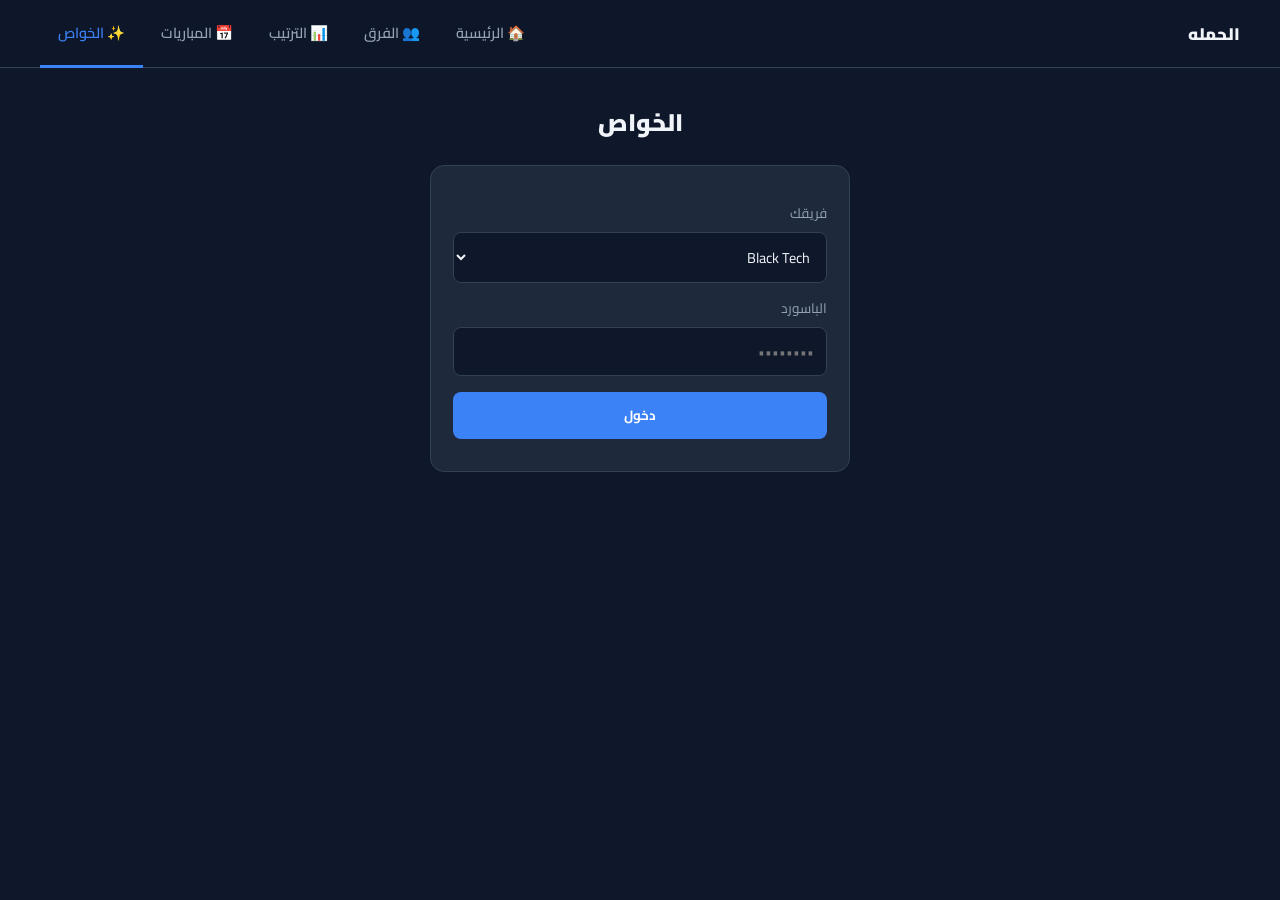
<file: khawas.html>
<!DOCTYPE html>
<html lang="ar" dir="rtl">
<head>
  <meta charset="UTF-8" />
  <meta name="viewport" content="width=device-width, initial-scale=1.0" />
  <title>الخواص - El7amla Fantasy League</title>
  <link href="https://fonts.googleapis.com/css2?family=Cairo:wght@400;600;700;900&display=swap" rel="stylesheet" />
  <link rel="stylesheet" href="css/style.css" />
</head>
<body>

  <nav class="site-nav">
    <div class="nav-inner">
      <a href="index.html" class="nav-logo"><span class="logo-ar">الحمله</span></a>
      <div class="nav-links">
        <a href="index.html">🏠 الرئيسية</a>
        <a href="teams.html">👥 الفرق</a>
        <a href="standings.html">📊 الترتيب</a>
        <a href="fixtures.html">📅 المباريات</a>
        <a href="khawas.html" class="active">✨ الخواص</a>
      </div>
    </div>
  </nav>

  <main class="main-content">
    <h1 style="font-size:1.5rem;font-weight:900;margin-bottom:20px;text-align:center;">الخواص</h1>

    <!-- فورم الدخول -->
    <div class="khawas-box" id="login-box">
      <label>فريقك</label>
      <select id="team-select"></select>

      <label>الباسورد</label>
      <input type="password" id="password-input" placeholder="••••••••" />

      <button class="khawas-btn" onclick="handleLogin()">دخول</button>
      <div id="login-error" class="khawas-error"></div>
    </div>

    <!-- شاشة الفريق بعد الدخول -->
    <div class="khawas-box" id="status-box" style="display:none;">
      <h3 id="team-name-display" style="font-weight:900;margin-bottom:10px;"></h3>
      <div id="chips-usage"></div>

      <label>نوع الخاصية</label>
      <select id="chip-type-select" onchange="renderActivationFields()">
        <option value="bonus3">bonus3</option>
        <option value="double_player">double_player</option>
        <option value="one_v_one">one_v_one</option>
      </select>

      <label>رقم الجولة (GW)</label>
      <input type="number" id="gw-input" min="1" max="38" />

      <div id="extra-fields"></div>

      <button class="khawas-btn" onclick="handleActivate()">تفعيل</button>
      <div id="activate-msg"></div>
    </div>
  </main>

  <script src="js/shared.js"></script>
  <script>
    let currentToken = null;
    let currentTeam = null;

    async function populateTeamSelect() {
      const teamsConfig = await getTeamsConfig();
      const select = document.getElementById('team-select');
      select.innerHTML = Object.keys(teamsConfig)
        .map(name => `<option value="${escapeHtml(name)}">${escapeHtml(name)}</option>`)
        .join('');
    }
    populateTeamSelect();

    async function handleLogin() {
      const team = document.getElementById('team-select').value;
      const password = document.getElementById('password-input').value;
      const errorBox = document.getElementById('login-error');
      errorBox.textContent = '';

      const result = await khawasLogin(team, password);
      if (result.error) {
        errorBox.textContent = result.error;
        return;
      }
      currentToken = result.token;
      currentTeam = result.team;
      document.getElementById('login-box').style.display = 'none';
      document.getElementById('status-box').style.display = 'block';
      document.getElementById('team-name-display').textContent = currentTeam;
      loadStatus();
    }

    async function loadStatus() {
      const result = await khawasStatus(currentToken);
      if (result.error) return;
      const usageBox = document.getElementById('chips-usage');
      usageBox.innerHTML = Object.entries(result.usage).map(([type, u]) => {
        const full = u.used >= u.limit;
        return `<div class="chip-row ${full ? 'chip-used-up' : ''}">
          <span>${type}</span><span>${u.used} / ${u.limit}</span>
        </div>`;
      }).join('');
    }

    function renderActivationFields() {
      const type = document.getElementById('chip-type-select').value;
      const box = document.getElementById('extra-fields');
      if (type === 'double_player') {
        box.innerHTML = `
          <label>اللاعب اللي هيتضاعف</label>
          <input type="text" id="doubledPlayer" placeholder="اسم اللاعب">
          <label>اللاعب اللي هيتصفر</label>
          <input type="text" id="zeroedPlayer" placeholder="اسم اللاعب">`;
      } else if (type === 'one_v_one') {
        box.innerHTML = `
          <label>لاعبك في التحدي</label>
          <input type="text" id="myPlayer" placeholder="اسم لاعبك">
          <label>لاعب الخصم في التحدي</label>
          <input type="text" id="oppPlayer" placeholder="اسم لاعب الخصم">`;
      } else {
        box.innerHTML = '';
      }
    }
    renderActivationFields();

    async function handleActivate() {
      const chipType = document.getElementById('chip-type-select').value;
      const gw = parseInt(document.getElementById('gw-input').value, 10);
      const msgBox = document.getElementById('activate-msg');
      msgBox.className = '';
      msgBox.textContent = '';

      const payload = { token: currentToken, chipType, gw };
      if (chipType === 'double_player') {
        payload.doubledPlayer = document.getElementById('doubledPlayer').value;
        payload.zeroedPlayer = document.getElementById('zeroedPlayer').value;
      }
      if (chipType === 'one_v_one') {
        payload.myPlayer = document.getElementById('myPlayer').value;
        payload.oppPlayer = document.getElementById('oppPlayer').value;
      }

      const result = await khawasActivate(payload);
      if (result.error) {
        msgBox.className = 'khawas-error';
        msgBox.textContent = result.error;
        return;
      }
      msgBox.className = 'khawas-success';
      msgBox.textContent = 'تم التفعيل بنجاح!';
      loadStatus();
    }
  </script>
</body>
</html>
</file>
<file: css/style.css>
/* ============================================
   El7amla League — Shared Stylesheet
   Loaded by every page. Edit colors/fonts here
   ONCE and every page updates together.
   ============================================ */

*, *::before, *::after { box-sizing: border-box; margin: 0; padding: 0; }

:root {
  --bg-primary:   #0f172a;
  --bg-card:      #1e293b;
  --border:       #334155;
  --text-primary: #f1f5f9;
  --text-muted:   #94a3b8;
  --blue-accent:  #3b82f6;
  --blue-dark:    #1d4ed8;
  --gold:         #fbbf24;
  --nav-h:        68px;
}

html { scroll-behavior: smooth; }

body {
  font-family: 'Cairo', sans-serif;
  background: var(--bg-primary);
  color: var(--text-primary);
  min-height: 100vh;
  direction: rtl;
}

/* ── NAV ── */
.site-nav {
  position: fixed; top: 0; left: 0; right: 0; height: var(--nav-h);
  background: rgba(15,23,42,.96);
  backdrop-filter: blur(12px);
  border-bottom: 1px solid var(--border);
  z-index: 1000;
  display: flex; align-items: center; padding: 0 20px;
}
.nav-inner { max-width: 1200px; margin: 0 auto; width: 100%; display: flex; align-items: center; }
.nav-logo { display: flex; align-items: center; gap: 11px; text-decoration: none; margin-left: auto; }
.logo-ar { font-weight: 900; font-size: 1.05rem; color: var(--text-primary); }
.nav-links { display: flex; align-items: center; margin-right: auto; }
.nav-links a {
  color: var(--text-muted); text-decoration: none; font-size: .9rem; font-weight: 600;
  padding: 8px 18px; border-bottom: 3px solid transparent; transition: .2s;
  height: var(--nav-h); display: flex; align-items: center;
}
.nav-links a:hover, .nav-links a.active { color: var(--blue-accent); border-bottom-color: var(--blue-accent); }

/* ── LAYOUT ── */
.main-content { max-width: 1200px; margin: 0 auto; padding: calc(var(--nav-h) + 32px) 16px 60px; }

/* ── TABLE ── */
.table-wrap { background: var(--bg-card); border: 1px solid var(--border); border-radius: 16px; overflow: hidden; }
table { width: 100%; border-collapse: collapse; font-size: .88rem; }
thead tr { background: linear-gradient(90deg, var(--blue-dark), var(--blue-accent)); }
thead th { padding: 13px 10px; text-align: center; font-weight: 700; font-size: .78rem; color: #e0eaff; }
tbody tr { border-bottom: 1px solid rgba(51,65,85,.6); }
tbody tr:last-child { border-bottom: none; }
tbody td { padding: 12px 10px; text-align: center; }
.pts-total { font-weight: 900; color: var(--blue-accent); }

/* ── STATE ── */
.state-box { text-align: center; padding: 40px 20px; color: var(--text-muted); }

/* ── TEAMS GRID ── */
.teams-grid {
  display: grid;
  grid-template-columns: repeat(auto-fill, minmax(220px, 1fr));
  gap: 16px;
}
.team-card {
  background: var(--bg-card);
  border: 1px solid var(--border);
  border-right: 4px solid;
  border-radius: 12px;
  padding: 16px;
}
.team-card-header { font-weight: 900; font-size: 1.05rem; margin-bottom: 10px; }
.team-card-players { list-style: none; color: var(--text-muted); font-size: .9rem; }
.team-card-players li { padding: 4px 0; }

/* ── FIXTURES ── */
.gw-block { background: var(--bg-card); border: 1px solid var(--border); border-radius: 12px; padding: 14px 18px; margin-bottom: 14px; }
.gw-title { font-weight: 900; color: var(--gold); margin-bottom: 10px; font-size: .95rem; }
.fixture-row { display: flex; align-items: center; justify-content: center; gap: 14px; padding: 6px 0; font-size: .9rem; }
.fixture-team { min-width: 140px; text-align: center; font-weight: 700; }
.fixture-vs { color: var(--text-muted); font-size: .75rem; }

/* ── KHAWAS ── */
.khawas-box { background: var(--bg-card); border: 1px solid var(--border); border-radius: 14px; padding: 22px; max-width: 420px; margin: 0 auto; }
.khawas-box label { display: block; font-size: .85rem; color: var(--text-muted); margin: 12px 0 6px; }
.khawas-box input, .khawas-box select {
  width: 100%; padding: 10px 12px; border-radius: 8px; border: 1px solid var(--border);
  background: var(--bg-primary); color: var(--text-primary); font-family: inherit; font-size: .9rem;
}
.khawas-btn {
  width: 100%; margin-top: 16px; padding: 11px; border: none; border-radius: 8px;
  background: var(--blue-accent); color: #fff; font-weight: 700; cursor: pointer; font-family: inherit;
}
.khawas-btn:hover { background: var(--blue-dark); }
.khawas-error { color: #f87171; font-size: .85rem; margin-top: 10px; }
.khawas-success { color: #4ade80; font-size: .85rem; margin-top: 10px; }
.chip-row { display: flex; justify-content: space-between; align-items: center; padding: 10px 0; border-bottom: 1px solid var(--border); }
.chip-row:last-child { border-bottom: none; }
.chip-used-up { color: var(--text-muted); }
</file>
